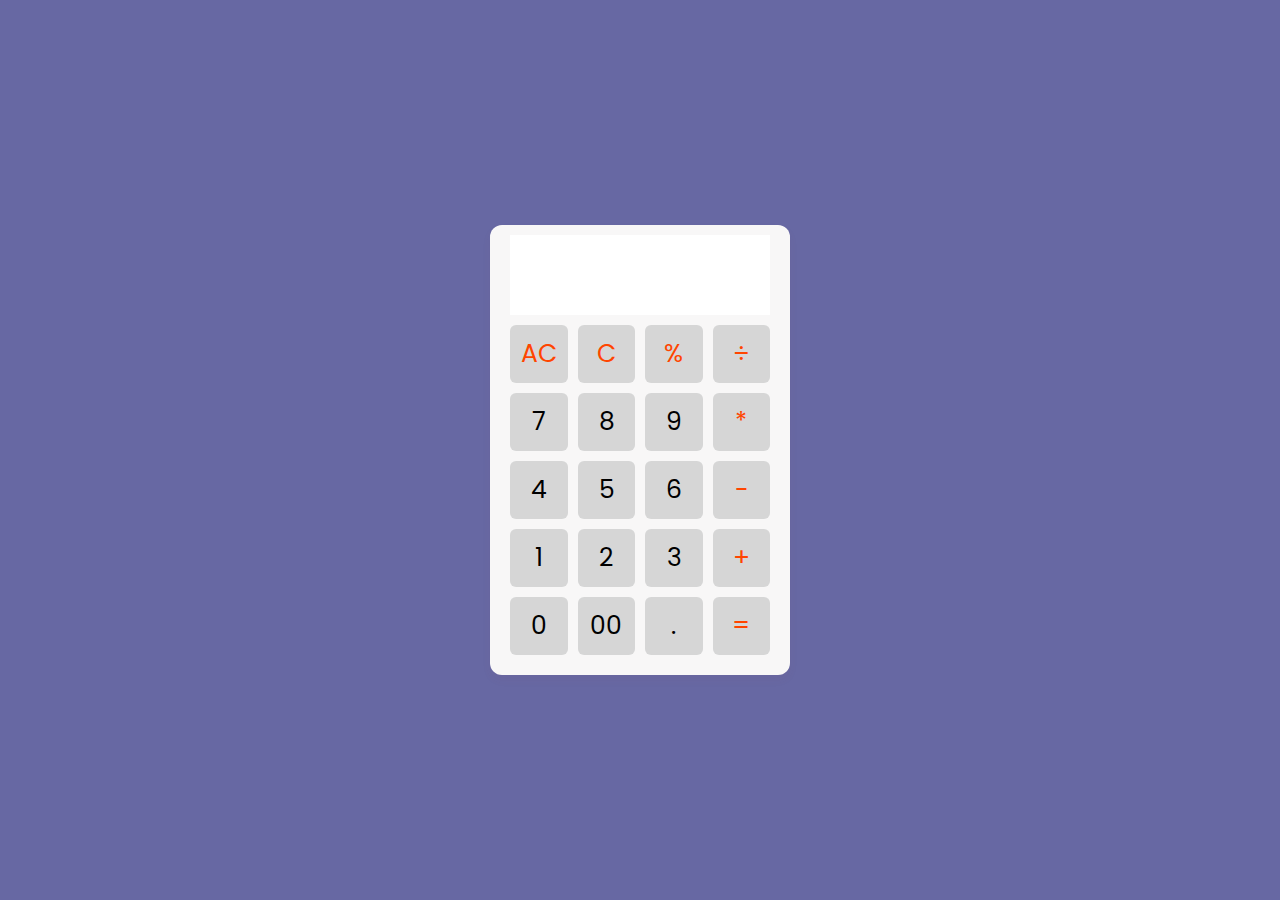
<file: Calculator_s/index.html>
<!DOCTYPE html>
<html lang="en">
  <head>
    <meta charset="UTF-8" />
    <meta http-equiv="X-UA-Compatible" content="IE=edge" />
    <meta name="viewport" content="width=device-width, initial-scale=1.0" />
    <title>Calculator</title>
    <link rel="stylesheet" href="style.css" />
  </head>
  <body>
    <div class="container">
      <input type="text" class="display" />

      <div class="buttons">
        <button class="operator" data-value="AC">AC</button>
        <button class="operator" data-value="DEL">C</button>
        <button class="operator" data-value="%">%</button>
        <button class="operator" data-value="/">÷</button>

        <button data-value="7">7</button>
        <button data-value="8">8</button>
        <button data-value="9">9</button>
        <button class="operator" data-value="*">*</button>

        <button data-value="4">4</button>
        <button data-value="5">5</button>
        <button data-value="6">6</button>
        <button class="operator" data-value="-">-</button>

        <button data-value="1">1</button>
        <button data-value="2">2</button>
        <button data-value="3">3</button>
        <button class="operator" data-value="+">+</button>

        <button data-value="0">0</button>
        <button data-value="00">00</button>
        <button data-value=".">.</button>
        <button class="operator" data-value="=">=</button>
      </div>
    </div>

    <script src="demo.js"></script>
  </body>
</html>
</file>
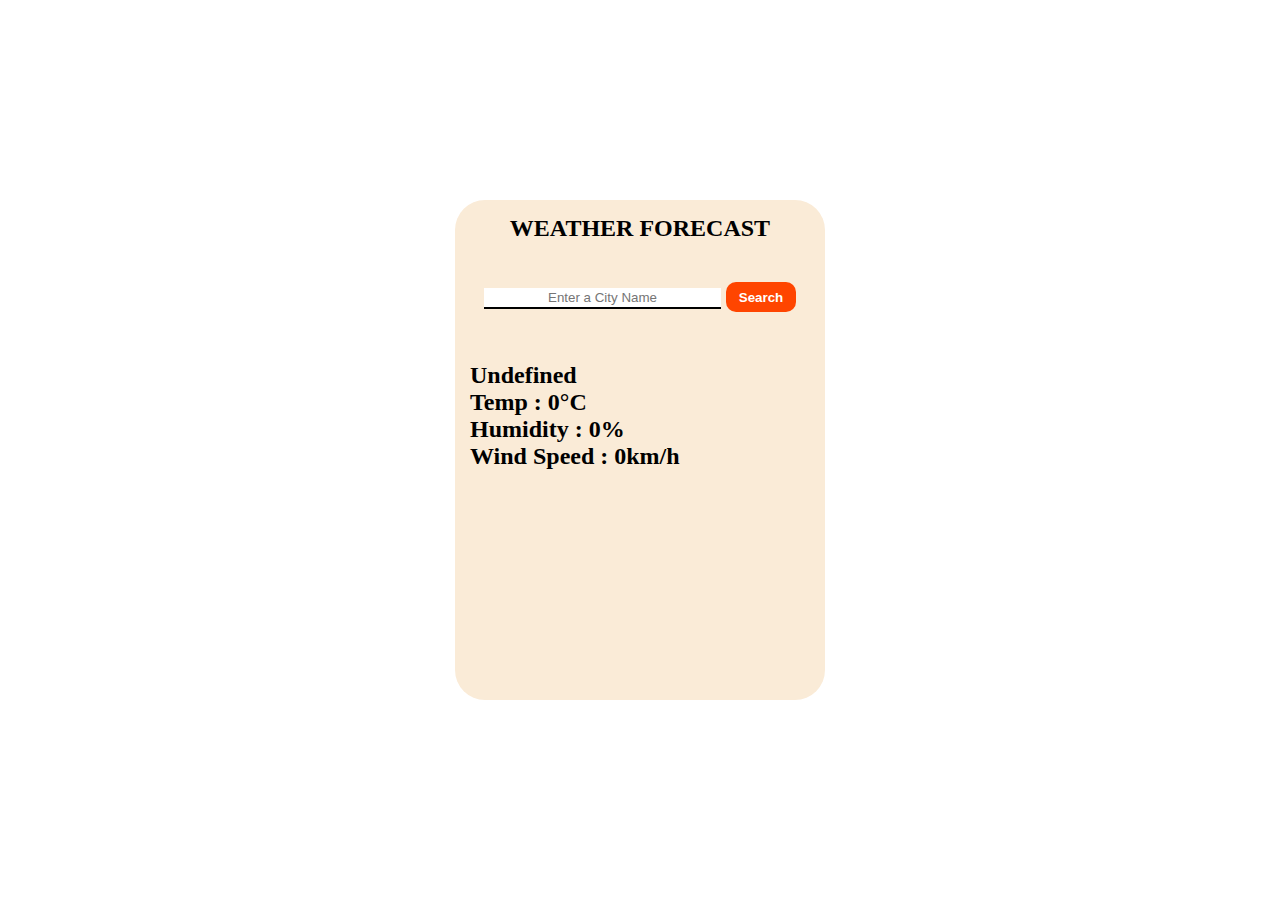
<file: WeatherApp/weather.html>
<!DOCTYPE html>
<html lang="en">
<head>
      <meta charset="UTF-8">
      <meta name="viewport" content="width=device-width, initial-scale=1.0">
      <title>Weather App</title>
      <link rel="stylesheet" href="weather.css">
</head>
<body>
      <div class="main">
            <div class="container">
                  <h2 align="center">WEATHER FORECAST</h2>
                  <div class="form-btn" align="center">
                        <form >
                              <input type="text" name="cname" id="cityName" placeholder="Enter a City Name" size="27" autofocus>
                              <input type="button" name="sbmt" value="Search" class="fetchButton" onclick="fetchCityName()">
                        </form>
                  </div>
                  <div style="margin-top: 50px;">
                        <h2 id="city">Undefined</h2>
                        <h2 id="temp">Temp : 0°C</h2>
                        <h2 id="humidity">Humidity : 0%</h2>
                        <h2 id="wind">Wind Speed : 0km/h</h2>
                  </div>
            </div>
      </div>

      <script src="weather.js"></script>
</body>
</html>
</file>
<file: Calculator_s/style.css>
/* Import Google font - Poppins */
@import url("https://fonts.googleapis.com/css2?family=Poppins:wght@300;400;500;600;700&display=swap");
* {
      margin: 0;
      padding: 0;
      box-sizing: border-box;
      font-family: "Poppins", sans-serif;
    }
    body {
      height: 100vh;
      display: flex;
      align-items: center;
      justify-content: center;
      background: #6768a3;
    }
    .container {
      position: relative;
      max-width: 300px;
      width: 100%;
      border-radius: 12px;
      padding: 10px 20px 20px;
      background: #f8f7f7;
      box-shadow: 0 5px 10px rgba(158, 84, 84, 0.05);
    }
    .display {
      height: 80px;
      width: 100%;
      outline: none;
      border: none;
      text-align: right;
      margin-bottom: 10px;
      font-size: 25px;
      color: #000e1a;
      pointer-events: none;
    }
    .buttons {
      display: grid;
      grid-gap: 10px;
      grid-template-columns: repeat(4, 1fr);
    }
    .buttons button {
      padding: 10px;
      border-radius: 6px;
      border: none;
      font-size: 25px;
      cursor: pointer;
      background-color: #d6d6d6;
    }
    .buttons button:active {
      transform: scale(1.2);
    }
    .operator {
      color: orangered;
    }
</file>
<file: WeatherApp/weather.css>
*{
      padding: 0px;
      margin: 0px;
      box-sizing: border-box;
}
.main{
      height: 100vh;
      width: 100vw;
      background-color: white;
      display: flex;
      align-items: center;
      justify-content: center;
      background-image: url("https://img.pikbest.com/wp/202347/weather-forecast-3d-render-of-stylized-clouds-and-rain-on-blue-background-perfect-for-concepts_9741440.jpg!sw800");
      background-repeat: no-repeat;
      background-position: center;
      background-size: cover;
}
.container{
      height: 500px;
      width: 370px;
      background-color: antiquewhite;
      border-radius: 30px;
      padding: 15px;
}
.form-btn{
      margin-top: 40px;
      font-size: 20px;
}
#cityName{
      border: none;
      outline: none;
      border-bottom: 2px solid black;
      text-align: center;
      padding: 2px;
}
.fetchButton{
      background-color: orangered;
      height: 30px;
      width: 70px;
      color: white;
      font-weight: bolder;
      border: none;
      outline: none;
      border-radius: 10px;
}
</file>
